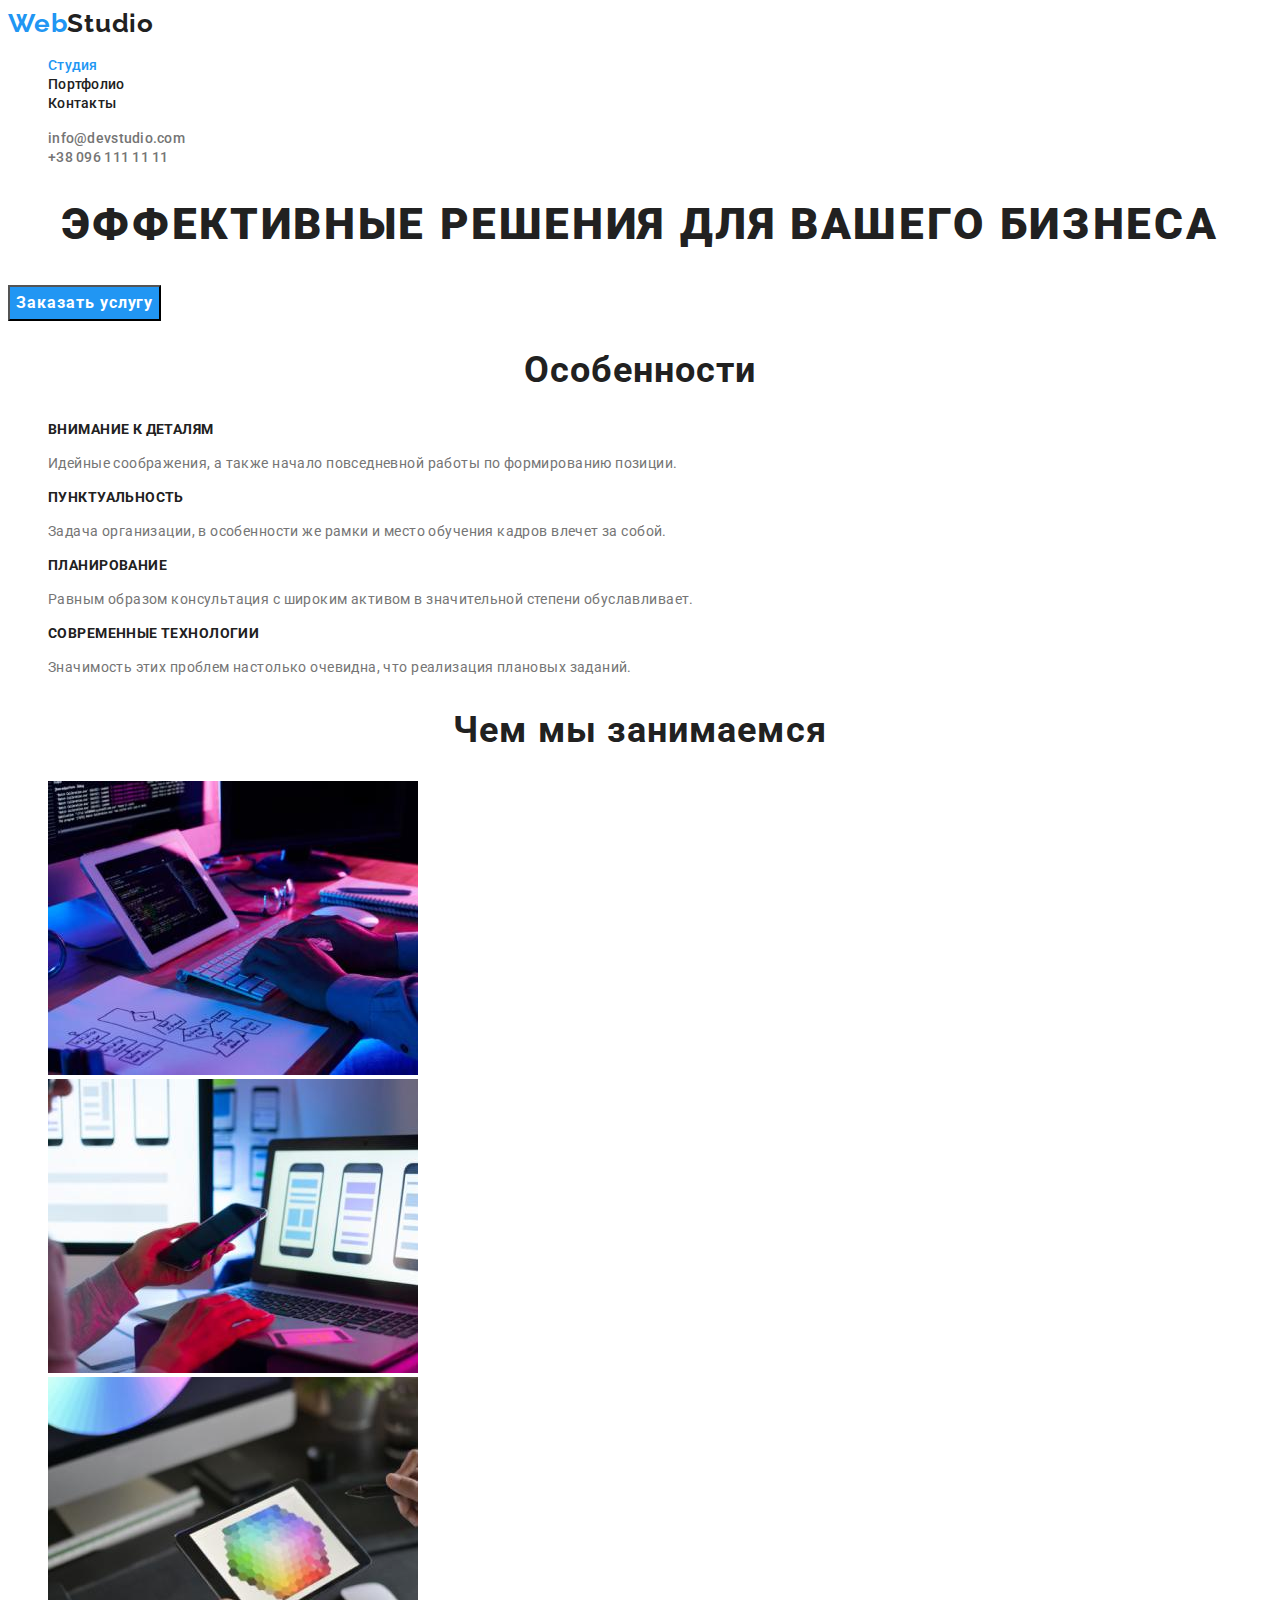
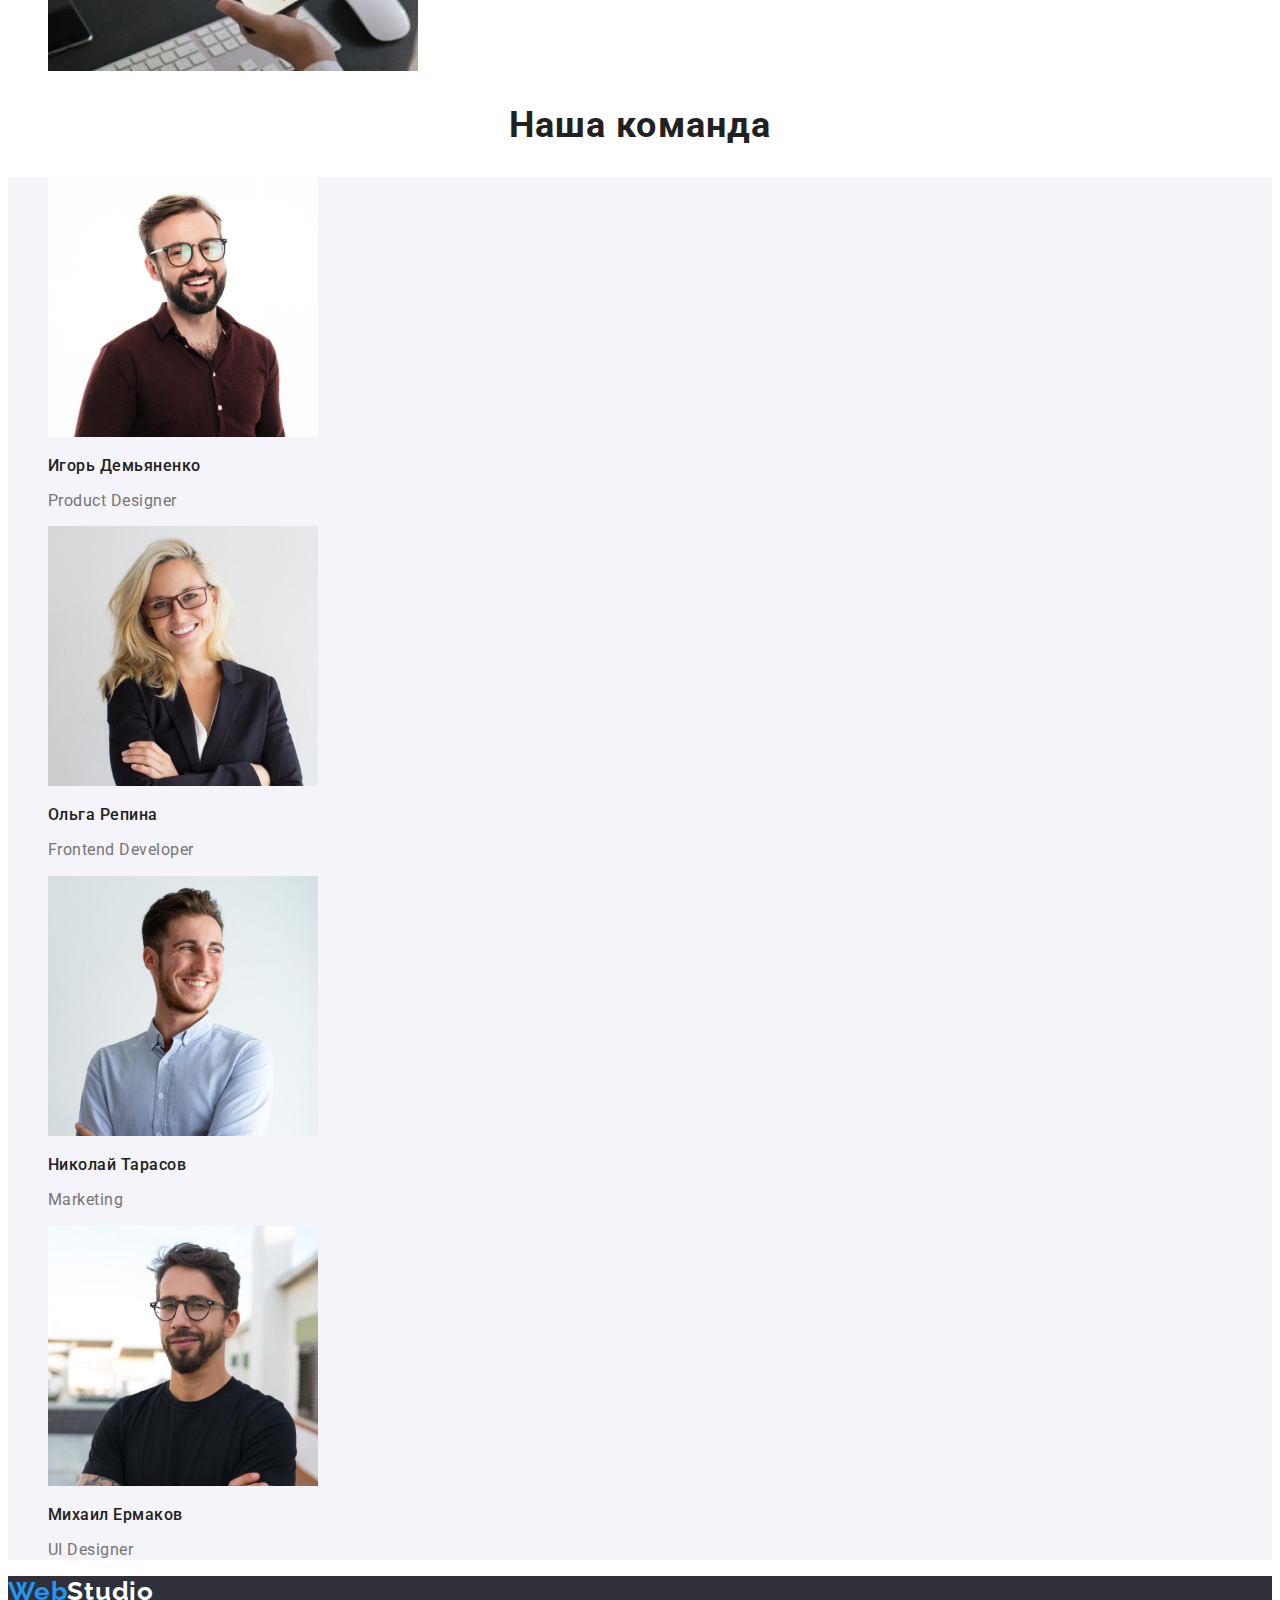
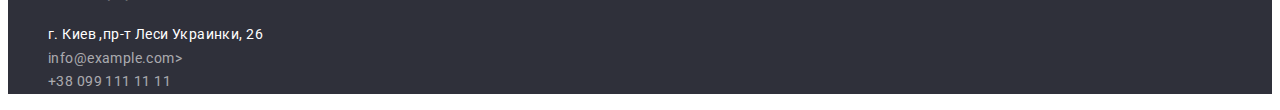
<file: index.html>
<!DOCTYPE html>
<html lang="ru">
  <head>
    <meta charset="UTF-8" />
    <meta http-equiv="X-UA-Compatible" content="IE=edge" />
    <meta name="viewport" content="width=device-width, initial-scale=1.0" />
    <title>Document</title>
    <link rel="preconnect" href="https://fonts.googleapis.com" />
    <link rel="preconnect" href="https://fonts.gstatic.com" crossorigin />
    <link
      href="https://fonts.googleapis.com/css2?family=Raleway:wght@700&family=Roboto:wght@400;500;700;900&display=swap"
      rel="stylesheet"
    />
    <link rel="stylesheet" href="./css/styles.css" />
  </head>
  <body class="page">
    <!--[Хедер]-->
    <header>
      <!--Главная навигация-->
      <nav class="main-nav">
        <a href="./index.html" class="logo"
          >Web<span class="logo-web">Studio</span>
        </a>
        <ul class="list">
          <li><a href="./index.html" class="nav-link current">Студия</a></li>
          <li><a href="./portfolio.html" class="nav-link">Портфолио</a></li>
          <li><a href="" class="nav-link">Контакты</a></li>
        </ul>
      </nav>
      <ul class="contacts list">
        <li>
          <a href="mailto:info@devstudio.com" class="contacts-link"
            >info@devstudio.com</a
          >
        </li>
        <li>
          <a href="tel:+380961111111" class="contacts-link"
            >+38 096 111 11 11</a
          >
        </li>
      </ul>
    </header>
    <main>
      <section class="hero">
        <h1 class="hero-title">Эффективные решения для вашего бизнеса</h1>
        <button type="button" class="hero-button">Заказать услугу</button>
      </section>
      <!--Секция основного контента-->
      <section class="section">
        <h2 class="section-title">Особенности</h2>
        <ul class="features list">
          <li>
            <h3 class="title">Внимание к деталям</h3>
            <p class="text">
              Идейные соображения, а также начало повседневной работы по
              формированию позиции.
            </p>
          </li>
          <li>
            <h3 class="title">Пунктуальность</h3>
            <p class="text">
              Задача организации, в особенности же рамки и место обучения кадров
              влечет за собой.
            </p>
          </li>
          <li>
            <h3 class="title">Планирование</h3>
            <p class="text">
              Равным образом консультация с широким активом в значительной
              степени обуславливает.
            </p>
          </li>
          <li>
            <h3 class="title">Современные технологии</h3>
            <p class="text">
              Значимость этих проблем настолько очевидна, что реализация
              плановых заданий.
            </p>
          </li>
        </ul>
      </section>
      <section class="section">
        <h2 class="section-title">Чем мы занимаемся</h2>
        <ul class="list">
          <li>
            <img
              src="./images/img-1.jpg"
              alt="Человек работает за компьютером"
              width="370"
              height="294"
            />
          </li>
          <li>
            <img
              src="./images/img-2.jpg"
              alt="Человек работает с телефоном"
              width="370"
              height="294"
            />
          </li>
          <li>
            <img
              src="./images/img-3.jpg"
              alt="Человек работпет с планшетом"
              width="370"
              height="294"
            />
          </li>
        </ul>
      </section>
      <!-- Секция Персонала-->
      <section class="section team">
        <h2 class="section-title">Наша команда</h2>
        <ul class="team list">
          <li>
            <img
              src="./images/img-igr.jpg"
              alt="Фото Игоря"
              width="270"
              height="260"
            />
            <h3 class="title">Игорь Демьяненко</h3>
            <p class="text">Product Designer</p>
          </li>
          <li>
            <img
              src="./images/img-olg.jpg"
              alt="Фото Ольги"
              width="270"
              height="260"
            />
            <h3 class="title">Ольга Репина</h3>
            <p class="text">Frontend Developer</p>
          </li>
          <li>
            <img
              src="./images/img-nic.jpg"
              alt="Фото Николая"
              width="270"
              height="260"
            />
            <h3 class="title">Николай Тарасов</h3>
            <p class="text">Marketing</p>
          </li>
          <li>
            <img
              src="./images/img-mih.jpg"
              alt="Фото Михаила"
              width="270"
              height="260"
            />
            <h3 class="title">Михаил Ермаков</h3>
            <p class="text">UI Designer</p>
          </li>
        </ul>
      </section>
    </main>
    <!--Футер -->
    <footer class="footer">
      <a href="./index.html" class="logo"
      >Web<span class="logo-web footer">Studio</span>
      </a>
      <address>
        <ul class="contacts list">
          <li>
            <a href="" class="contacts-link">г. Киев ,пр-т Леси Украинки, 26</a>
          </li>
          <li>
            <a href="mailto:info@example.com" class="contacts-link active">
              info@example.com></a
            >
          </li>
          <li>
            <a href="tel:+380991111111" class="contacts-link active"
              >+38 099 111 11 11</a
            >
          </li>
        </ul>
      </address>
    </footer>
  </body>
</html>
</file>
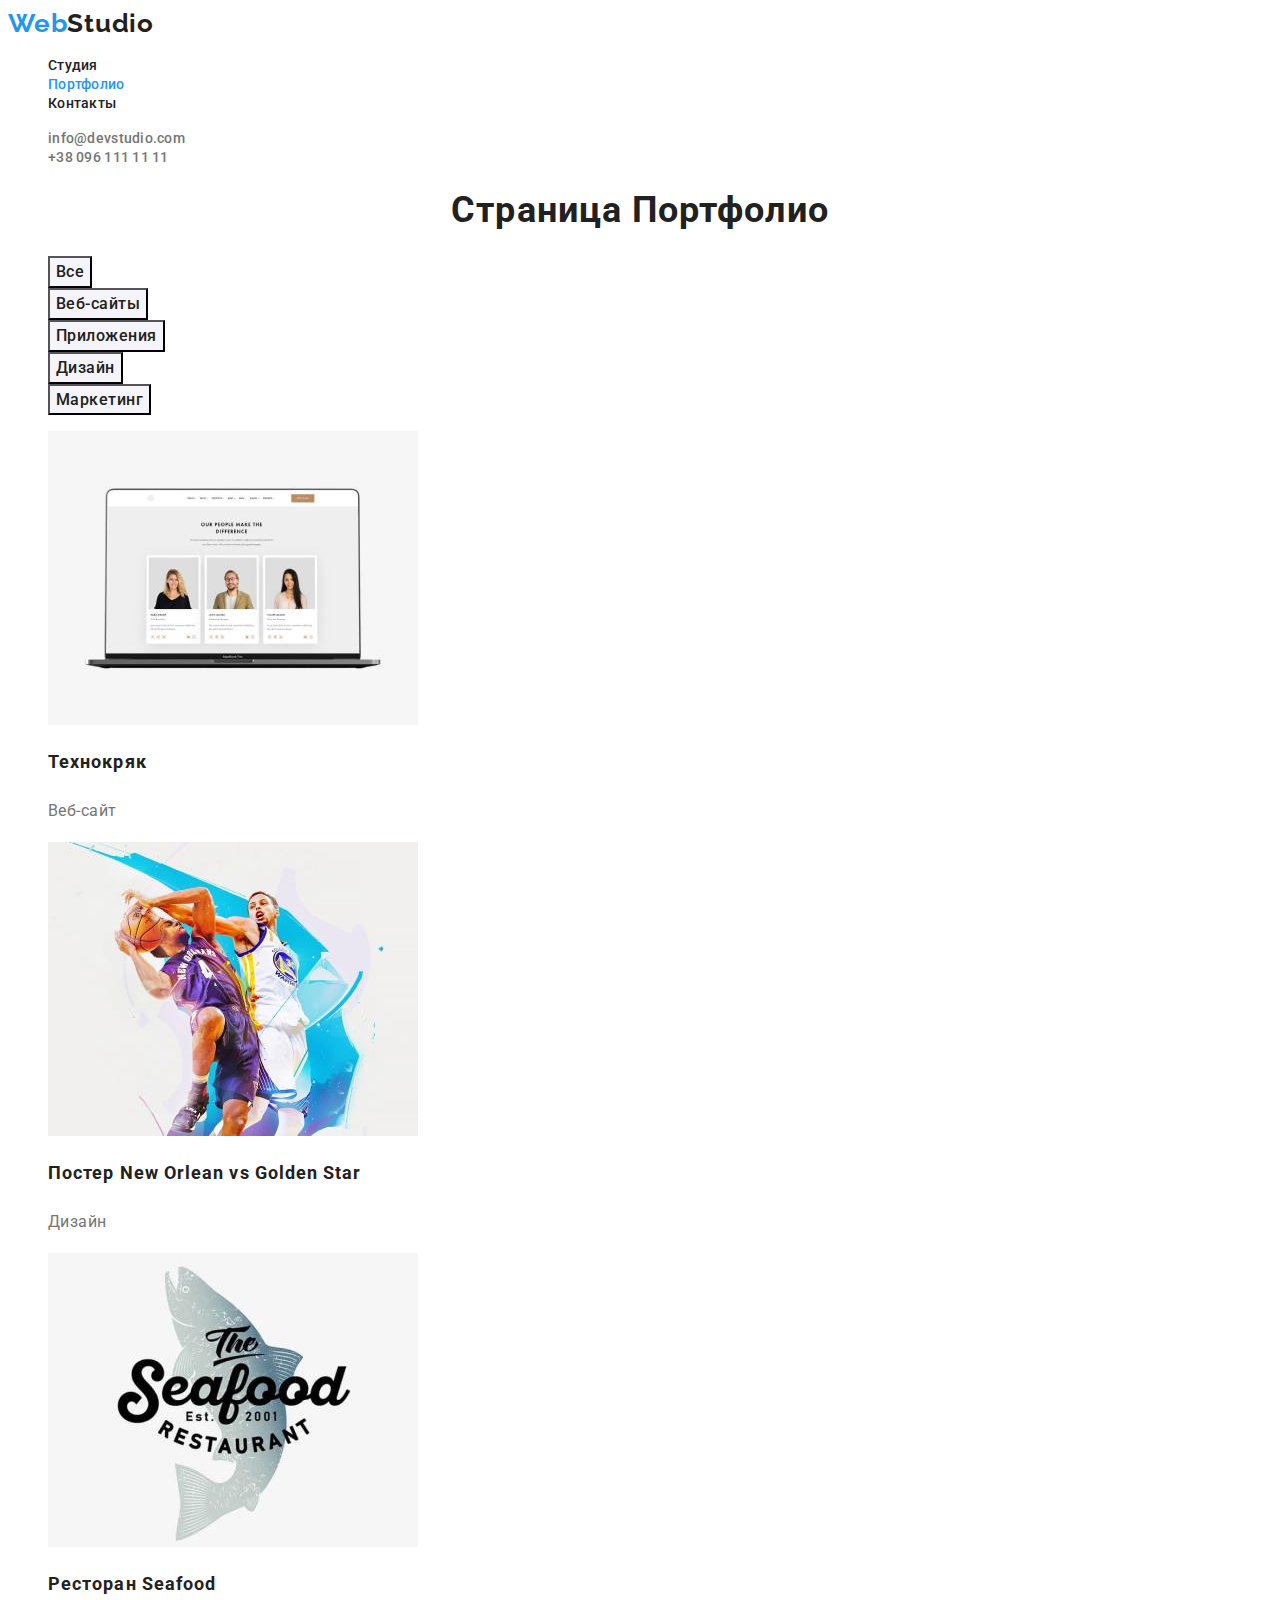
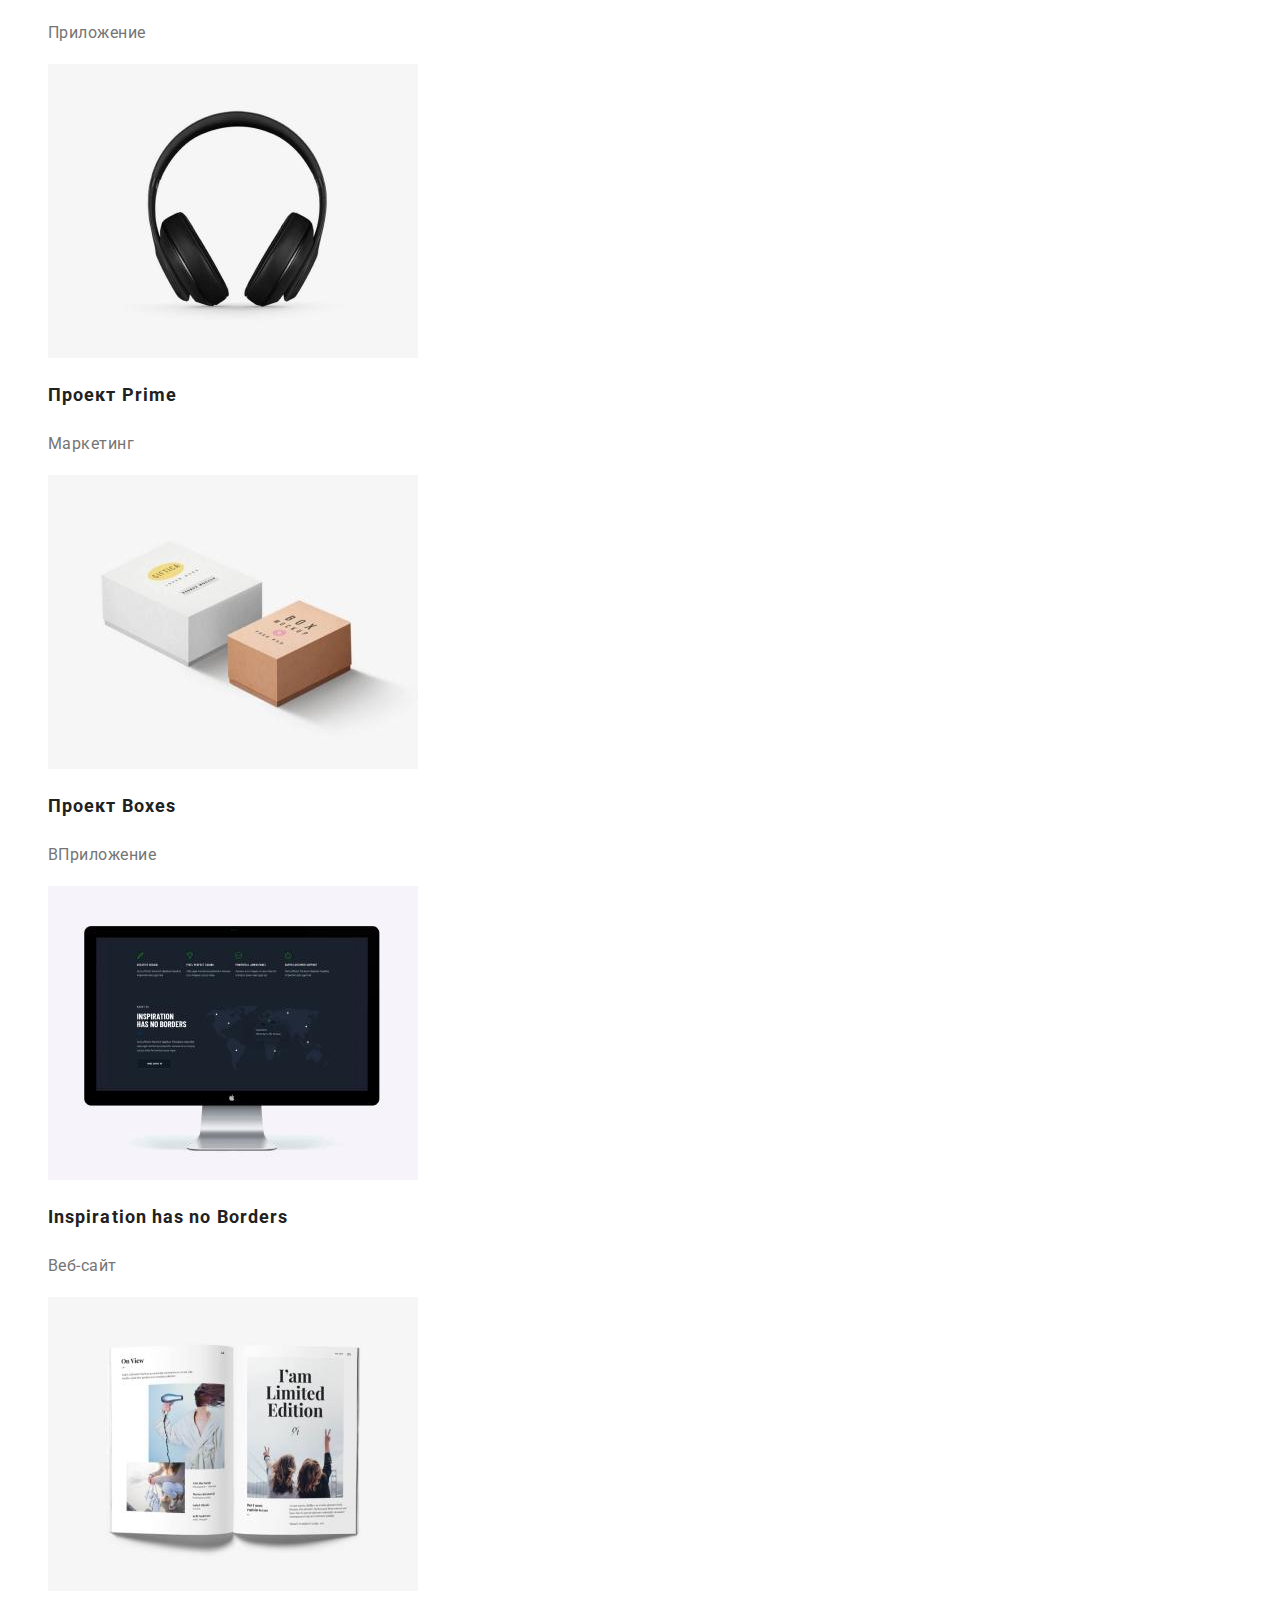
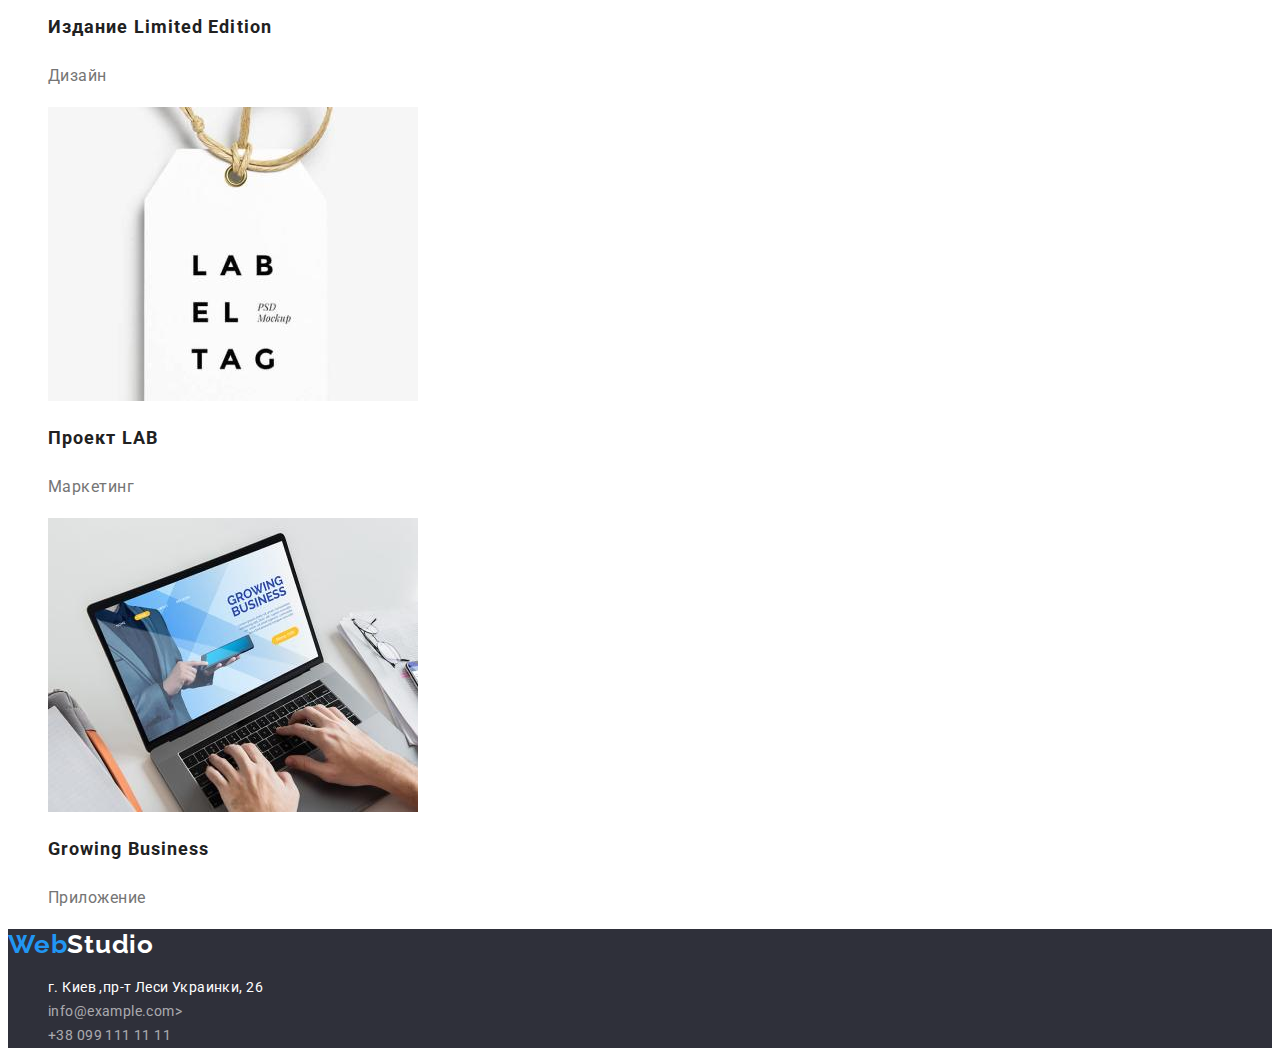
<file: portfolio.html>
<!DOCTYPE html>
<html lang="ru">
  <head>
    <meta charset="UTF-8" />
    <meta http-equiv="X-UA-Compatible" content="IE=edge" />
    <meta name="viewport" content="width=device-width, initial-scale=1.0" />
    <title>Document</title>
    <link rel="preconnect" href="https://fonts.googleapis.com" />
    <link rel="preconnect" href="https://fonts.gstatic.com" crossorigin />
    <link
      href="https://fonts.googleapis.com/css2?family=Raleway:wght@700&family=Roboto:wght@400;500;700;900&display=swap"
      rel="stylesheet"
    />
    <link rel="stylesheet" href="./css/styles.css" />
  </head>
  <body>
    <!--[Хедер]-->
    <header>
      <!--Главная навигация-->
      <nav class="main-nav">
        <a href="./index.html" class="logo"
          >Web<span class="logo-web">Studio</span>
        </a>
        <ul class="list">
          <li><a href="./index.html" class="nav-link">Студия</a></li>
          <li><a href="./portfolio.html" class="nav-link current">Портфолио</a></li>
          <li><a href="" class="nav-link">Контакты</a></li>
        </ul>
      </nav>
      <ul class="contacts list">
        <li>
          <a href="mailto:info@devstudio.com" class="contacts-link"
            >info@devstudio.com</a
          >
        </li>
        <li>
          <a href="tel:+380961111111" class="contacts-link"
            >+38 096 111 11 11</a
          >
        </li>
      </ul>
    </header>
    <!--Основной контент страницы Портфолио-->
    <main>
      <section class="section">
        <h1 class="section-title">Страница Портфолио</h2>
        <ul class="nav-portfolio list">
          <li><button type="button" class="buttons">Все</button></li>
          <li><button type="button" class="buttons">Веб-сайты</button></li>
          <li><button type="button" class="buttons">Приложения</button></li>
          <li><button type="button" class="buttons">Дизайн</button></li>
          <li><button type="button" class="buttons">Маркетинг</button></li>
        </ul>
        <ul class="portfolio list">
          <li>
            <img
              src="./images/img-tehno.jpg"
              alt="Веб-сайт технокряк"
              width="370"
              height="294"
            />
            <h2 class="title">Технокряк</h3>
            <p class="text">Веб-сайт</p>
          </li>
          <li>
            <img
              src="./images/img-poster.jpg"
              alt="Постер баскетбольного матча"
              width="370"
              height="294"
            />
            <h2 class="title">Постер New Orlean vs Golden Star</h3>
            <p class="text">Дизайн</p>
          </li>
          <li>
            <img
              src="./images/img-seafood.jpg"
              alt="Лого ресторана"
              width="370"
              height="294"
            />
            <h2 class="title">Ресторан Seafood</h3>
            <p class="text">Приложение</p>
          </li>
          <li>
            <img
              src="./images/img-prime.jpg"
              alt="Наушники"
              width="370"
              height="294"
            />
            <h2 class="title">Проект Prime</h3>
            <p class="text">Маркетинг</p>
          </li>
          <li>
            <img
              src="./images/img-boxes.jpg"
              alt="Коробки"
              width="370"
              height="294"
            />
            <h2 class="title">Проект Boxes</h3>
            <p class="text">ВПриложение</p>
          </li>
          <li>
            <img
              src="./images/img-inspire.jpg"
              alt="Веб-сайт Inspiration has no Borders"
              width="370"
              height="294"
            />
            <h2 class="title">Inspiration has no Borders</h3>
            <p class="text">Веб-сайт</p>
          </li>
          <li>
            <img
              src="./images/img-limited.jpg"
              alt="Лимитированое издание"
              width="370"
              height="294"
            />
            <h2 class="title">Издание Limited Edition</h3>
            <p class="text">Дизайн</p>
          </li>
          <li>
            <img
              src="./images/img-lab.jpg"
              alt="лого проекта LAB"
              width="370"
              height="294"
            />
            <h2 class="title">Проект LAB</h3>
            <p class="text">Маркетинг</p>
          </li>
          <li>
            <img
              src="./images/img-business.jpg"
              alt="Приложение Growing Business"
              width="370"
              height="294"
            />
            <h2 class="title">Growing Business</h3>
            <p class="text">Приложение</p>
          </li>
        </ul>
      </section>
    </main>
    <!--Футер -->
    <footer class="footer">
      <a href="./index.html" class="logo"
      >Web<span class="logo-web footer">Studio</span>
      </a>
      <address>
        <ul class="contacts list">
          <li>
            <a href="" class="contacts-link">г. Киев ,пр-т Леси Украинки, 26</a>
          </li>
          <li>
            <a href="mailto:info@example.com" class="contacts-link active">
              info@example.com></a
            >
          </li>
          <li>
            <a href="tel:+380991111111" class="contacts-link active"
              >+38 099 111 11 11</a
            >
          </li>
        </ul>
      </address>
    </footer>
  </body>
</html>
</file>
<file: css/styles.css>
:root{
    --primary-text-color:#757575;
    --title-text-color:#212121;
    --accent-color:#2196F3;
    --primary-white-color:#FFFFFF;
    --buttons-bgc-color:#F5F4FA;
}
body{
    color: var(--primary-text-color);
    background-color: var(--primary-white-color);
font-family: roboto, sans-serif;
}
.list{list-style: none;}
/* Стили заголовков секции */
.section .section-title{
    color: var(--title-text-color);
    font-family: Roboto, sans-serif;
font-weight: 700;
font-size: 36px;
line-height: 1.16;
text-align: center;
letter-spacing: 0.03em;
}
/* Стиль лого */
.logo{
color:var(--accent-color);
font-family:Raleway, sans-serif;
font-weight: 700;
font-size: 26px;
line-height: 1.19;
letter-spacing: 0.03em;
text-decoration: none;
}
.logo-web{
    color:var(--title-text-color);
}
.logo-web.footer{color: var(--primary-white-color);}
/* Стиль хедер */
.main-nav .nav-link{
    color: var(--title-text-color);
    font-family: Roboto, sans-serif;
    font-weight: 500;
    font-size: 14px;
    line-height: 1.14;
    letter-spacing: 0.02em;
    text-decoration: none;
    }
    .nav-link:hover,
    .nav-link:focus{ color:var(--accent-color);}
    .main-nav .nav-link.current{
        color:var(--accent-color)
    }
    .contacts .contacts-link{
        color: var(--primary-text-color);
        font-family: Roboto, sans-serif;
        font-weight: 500;
        font-size: 14px;
        line-height: 1.14;
        letter-spacing: 0.02em;
        text-decoration: none;
    }
.contacts-link:hover,
.contacts-link:focus{
    color:var(--accent-color)
}
/* Стиль героя */
    .hero-button{
    color: var(--primary-white-color);
    background-color:var(--accent-color);
    font-family: inherit;
font-weight: 700;
font-size: 16px;
line-height: 1.87;
letter-spacing: 0.06em;
cursor: pointer;
}
.hero-button:hover,
.hero-button:focus{
    background-color:var(--primary-white-color);
    color: var(--title-text-color);
}
.hero-title{
    color: var(--title-text-color);
    font-family: Roboto, sans-serif;
font-weight: 900;
font-size: 44px;
line-height: 1.36;
text-align: center;
letter-spacing: 0.06em;
text-transform: uppercase;
}
/* Стиль скуции Особености */
.features .title{
    color:var(--title-text-color);
    font-family: Roboto, sans-serif;
font-weight: 700;
font-size: 14px;
line-height: 1.14;
letter-spacing: 0.03em;
text-transform: uppercase;
}
.features .text{
font-size: 14px;
line-height: 1.71;
letter-spacing: 0.03em;
}
/* Стиль секции Наша команда */
.section .team{background-color: #F5F4FA;;}
.team .title{
    color: var(--title-text-color);
    font-family: Roboto, sans-serif;
font-weight: 500;
font-size: 16px;
line-height: 1.18;
letter-spacing: 0.03em;
}
.team .text{
    font-size: 16px;
    line-height: 1.18;
    letter-spacing: 0.03em;
    
}
/* Стили кнопок портфолио */
.nav-portfolio .buttons{
    color:var(--title-text-color);
    background-color:var(--buttons-bgc-color);
    font-family: inherit;
font-weight: 500;
font-size: 16px;
line-height: 1.62;
letter-spacing: 0.03em;
cursor: pointer;
}
.nav-portfolio .buttons:hover,
.nav-portfolio .buttons:focus{
    color:var(--primary-white-color);
    background-color:var(--accent-color);}
/* Стили Портфолио */
.portfolio .title{
    color: var(--title-text-color);
font-family: Roboto, sans-serif;
font-weight: 700;
font-size: 18px;
line-height: 2;
letter-spacing: 0.06em;
}
.portfolio .text{
    font-size: 16px;
    line-height: 1.87;
    letter-spacing: 0.03em;
}

.footer{background-color: #2F303A;}
.footer .contacts-link{color: var(--primary-white-color);
    font-family: Roboto, sans-serif;
    font-weight: 400;
    font-style: normal;
    font-size: 14px;
    line-height: 1.71;
    letter-spacing: 0.03em;}
    .contacts-link.active{color:rgba(255, 255, 255, 0.6);
    }
    
    .footer .contacts-link:hover,
    .footer .contacts-link:focus{color:var(--accent-color);
    }
</file>
